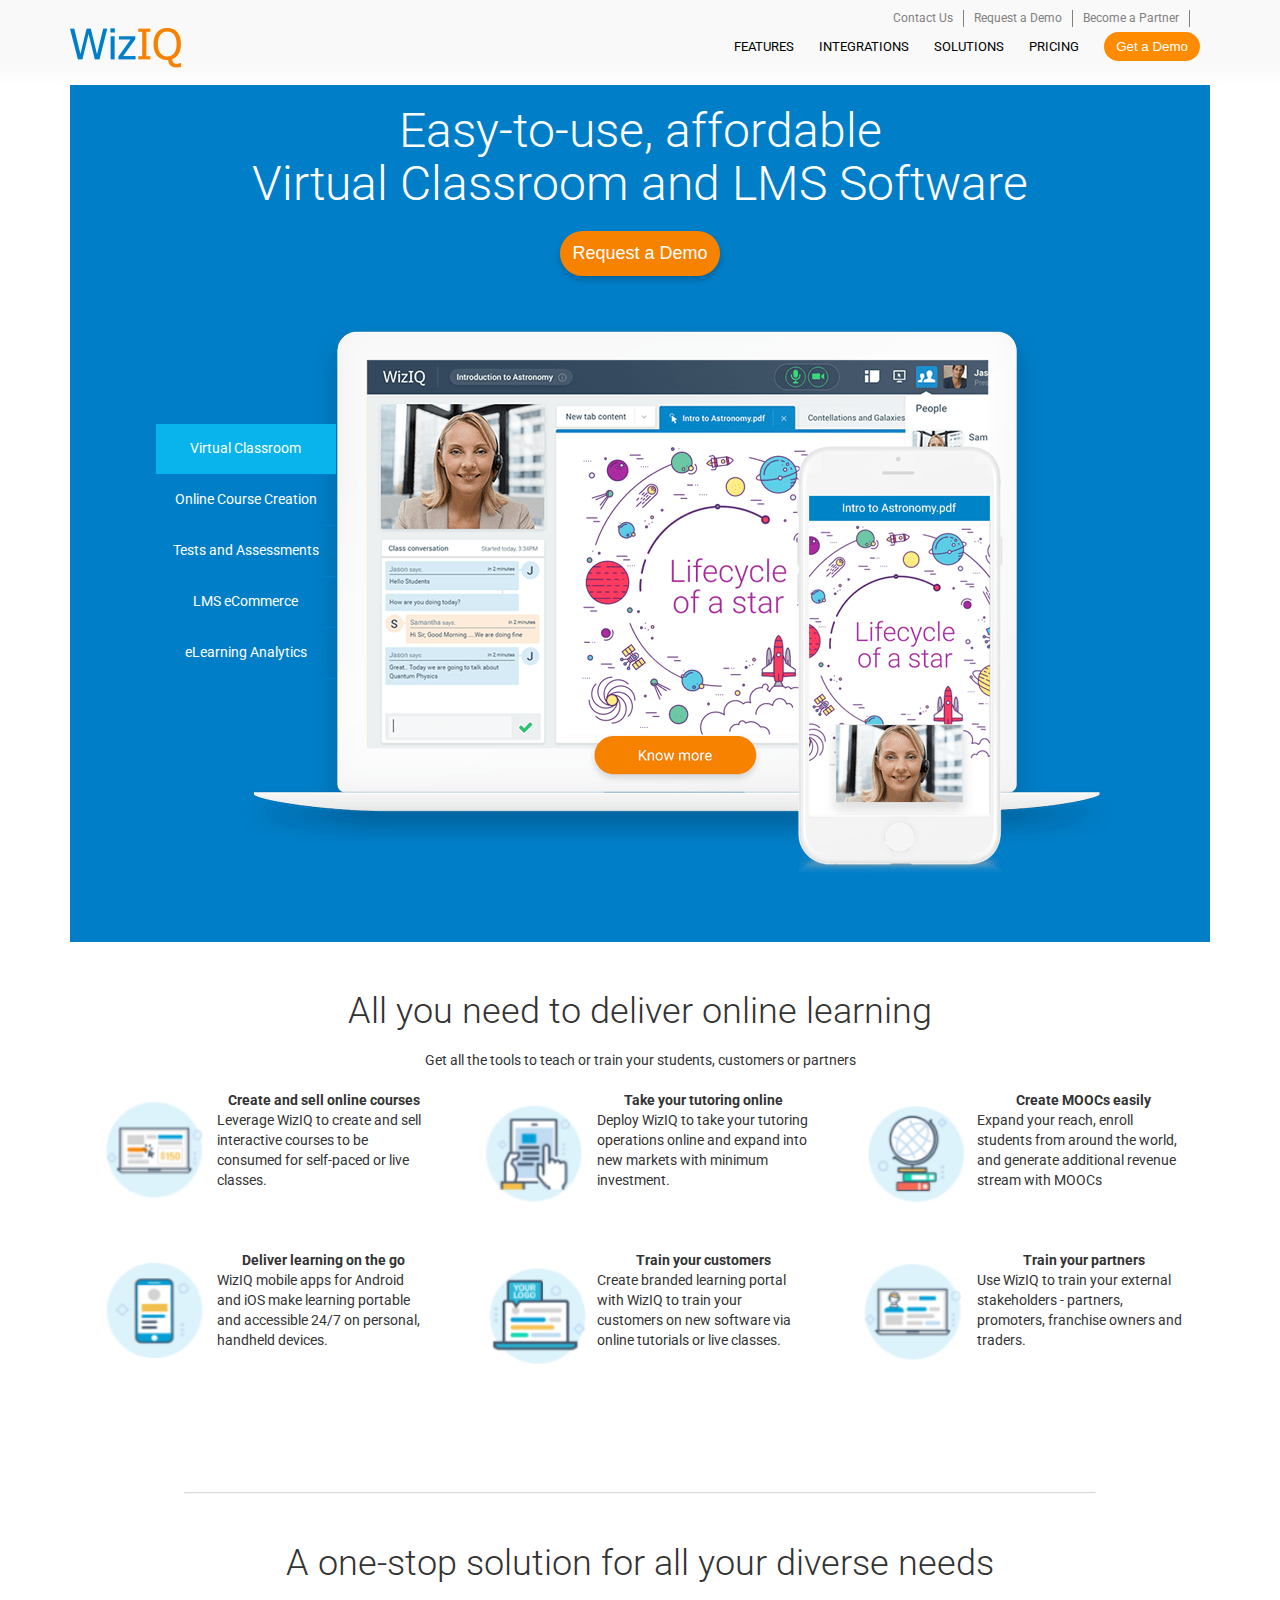
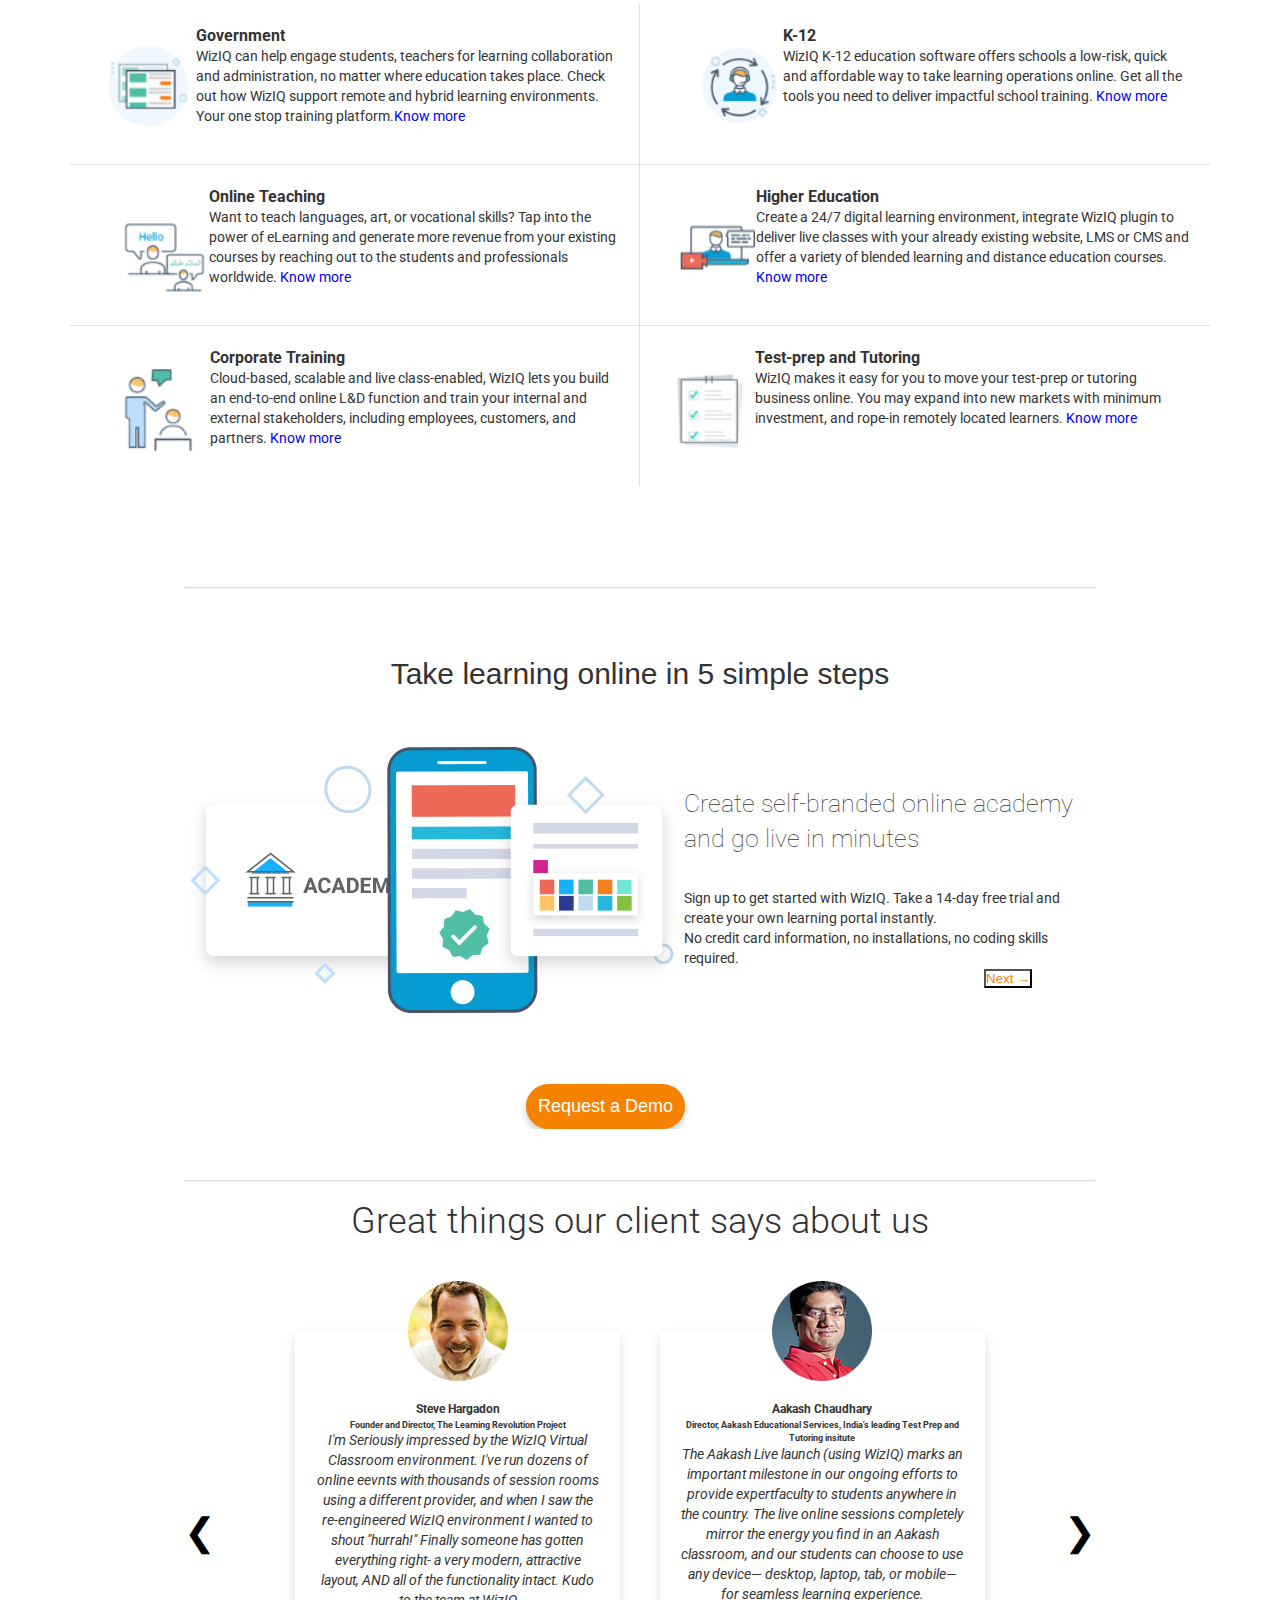
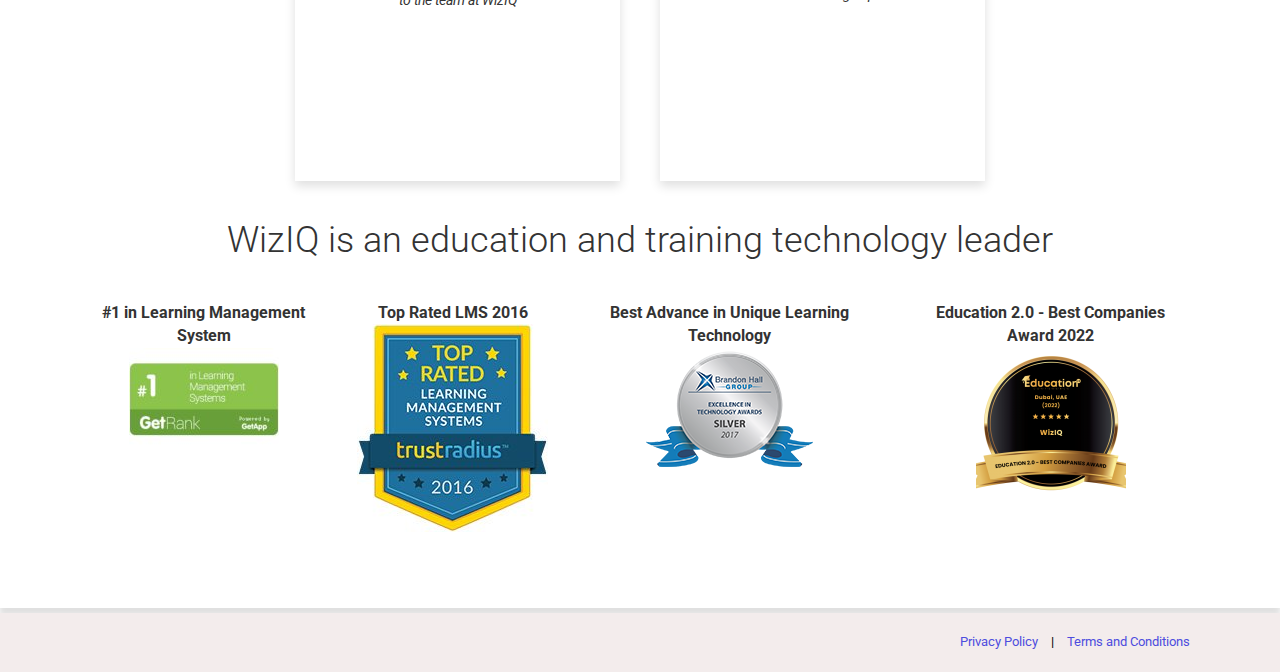
<file: index.html>
<!DOCTYPE html>
<html lang="en">
<head>
    <meta charset="UTF-8">
    <meta name="viewport" content="width=device-width, initial-scale=1.0">
    <title>Virtual Classroom and LMS Software | WizIQ</title>
    <link rel="shortcut icon" href="Images/Logo1.png" type="image/x-icon">
    <link rel="stylesheet" href="landingPage.css">
    <link rel="stylesheet" href="header.css">
    <link rel="stylesheet" href="footer.css">
    <link rel="stylesheet" href="main.css">
    <link rel="stylesheet" href="https://cdn.jsdelivr.net/npm/swiper@11/swiper-bundle.min.css" />
    <link rel="icon" type="images/x-icon" href="icon.jpg">
    <link href="https://fonts.googleapis.com/css2?family=Roboto:wght@400;500;700&display=swap" rel="stylesheet">
    <link rel="preconnect" href="https://fonts.googleapis.com">
    <link rel="preconnect" href="https://fonts.gstatic.com" crossorigin>
    <link href="https://fonts.googleapis.com/css2?family=Roboto:ital,wght@0,100;0,300;0,400;0,500;0,700;0,900;1,100;1,300;1,400;1,500;1,700;1,900&display=swap" rel="stylesheet">
    <link href="https://fonts.cdnfonts.com/css/helvetica-neue-55" rel="stylesheet">
                

</head>
<body>
    
      <!-- Header content -->
        <header>
            <a href="index.html"><img src="Images/Logo.png" alt="wiziq-logo" id="wiziq-logo"></a>
            <nav class="navbar">
            <div class="links">
            <ul class="links1">
                <li><a href="http://" target="_blank" rel="noopener noreferrer">Contact Us</a></li>
                <li><a href="http://" target="_blank" rel="noopener noreferrer">Request a Demo</a></li>
                <li><a href="http://" target="_blank" rel="noopener noreferrer">Become a Partner</a></li>
            </ul>
            <ul class="links2">
                <li class="dropdown"><a href="http://" target="_blank" rel="noopener noreferrer">FEATURES</a>
                <ul>
                    <li><a href="http://">Virtual Classroom</a></li>
                    <li><a href="http://">Online Course Creation</a></li>
                    <li><a href="http://">Tests and Assessments</a></li>
                    <li><a href="http://">Mobile Learning</a></li>
                    <li><a href="http://">eLearning Analytics</a></li>
                    <li><a href="http://">LMS eCommerce</a></li>
                </ul>  
                </li>
                <li class="dropdown"><a href="http://" target="_blank" rel="noopener noreferrer">INTEGRATIONS</a>
                <ul>
                    <li><a href="http://">Moodle Plugin</a></li>
                    <li><a href="http://">eFront Module</a></li>
                    <li><a href="http://">WordPress Plugin</a></li>
                    <li><a href="http://">Joomla Plugin</a></li>
                    <li><a href="http://">Drupal Module</a></li>
                    <li><a href="http://">Virtual Classroom API</a></li>
                </ul>
                </li>
                <li class="dropdownSLN"><a href="http://" target="_blank" rel="noopener noreferrer">SOLUTIONS</a>
                <ul class="UL"> <!--  style="display: grid; grid-template-columns: repeat(2, 1fr); gap: 20px;" -->
                    <li class="soln"><h5>VERTICALS</h5>
                    <ul>
                        <li><a href="http://">Government</a></li>
                        <li><a href="http://">K-12</a></li>
                        <li><a href="http://">Corporate</a></li>
                        <li><a href="http://">Higher-ed</a></li>
                        <li><a href="http://">Test Prep &#038; Tutoring</a></li>
                        <li><a href="http://">Vocational Training</a></li>
                    </ul>
                    </li>
                    <li class="soln"><h5>USE CASES</h5>
                    <ul>
                        <li><a href="http://">LMS Software</a></li>
                        <li><a href="http://">Employee Training</a></li>
                        <li><a href="http://">Online Onboarding</a></li>
                        <li><a href="http://">Customer Training</a></li>
                        <li><a href="http://">Partner Training</a></li>
                        <li><a href="http://">Online Tutoring</a></li>
                        <li><a href="http://">Distance Education</a></li>
                        <li><a href="http://">Online Teaching</a></li>
                        <li><a href="http://">Language Teaching</a></li>
                        <li><a href="http://">Webinar Hosting</a></li>
                    </ul>
                    </li> 
                </ul>
                </li>
                <li><a href="http://" target="_blank" rel="noopener noreferrer">PRICING</a></li>
                <li><a href="signUpPage.html"><button id="button">Get a Demo</button></a> </li>
            </ul>
            </div>
            </nav>
        </header>
        
        <div class="Body">
            <main>
                <div class="md1">
                    <h1>Easy-to-use, affordable <br> Virtual Classroom and LMS Software</h1>
                    <a href="signUpPage.html"><button id="buttons">Request a Demo</button></a>
                </div>
                <div class="md2">
                        <ul>
                            <li><a href="#div1" style="background-color: rgb(9, 180, 236);">Virtual Classroom</a></li>
                            <li><a href="#div1">Online Course Creation</a></li>
                            <li><a href="#div1">Tests and Assessments</a></li>
                            <li><a href="#div1">LMS eCommerce</a></li>
                            <li><a href="#div1">eLearning Analytics</a></li>
                        </ul>
                    <a href="http://" target="_blank" rel="noopener noreferrer"><img src="Images\Image.png" alt="" class="bpic"></a>
                </div>

            </main>
            <div id="div1">
                <div>
                    <div class="d1a">
                        <h2>All you need to deliver online learning</h2>
                        <p>Get all the tools to teach or train your students, customers or partners</p>
                    </div>
                    <div class="d1b">
                        <div><img src="Images/Create and sell.png" alt="" class="dimgs1"> 
                            <h4>Create and sell online courses</h4> 
                            <p>Leverage WizIQ to create and sell interactive courses to be consumed for self-paced or live classes.</p> 
                        </div>
                        <div><img src="Images/Take your.png" alt="" class="dimgs1"> 
                            <h4>Take your tutoring online</h4> 
                            <p>Deploy WizIQ to take your tutoring operations online and expand into new markets with minimum investment.</p> 
                        </div>
                        <div><img src="Images/Create moocs.png" alt="" class="dimgs1"> 
                            <h4>Create MOOCs easily</h4> 
                            <p>Expand your reach, enroll students from around the world, and generate additional revenue stream with MOOCs</p> 
                        </div>
                        <div><img src="Images/dELIVER LEA.png" alt="" class="dimgs1"> 
                            <h4>Deliver learning on the go</h4> 
                            <p>WizIQ mobile apps for Android and iOS make learning portable and accessible 24/7 on personal, handheld devices.</p> 
                        </div>
                        <div><img src="Images/Train customers.png" alt="" class="dimgs1"> 
                            <h4>Train your customers</h4> 
                            <p>Create branded learning portal with WizIQ to train your customers on new software via online tutorials or live classes.</p> 
                        </div>
                        <div><img src="Images/Train partners.png" alt="" class="dimgs1"> 
                            <h4>Train your partners</h4> 
                            <p>Use WizIQ to train your external stakeholders - partners, promoters, franchise owners and traders.</p> 
                        </div>
                    </div>
                </div>
            </div>
            <hr>
            <div id="div2">
                <div>
                    <div class="d2a">
                        <h2>A one-stop solution for all your diverse needs</h2>
                    </div>
                    <div class="d2b">
                        <div><img src="Images/Government.png" alt="" class="dimgs"> 
                            <h3>Government</h3> 
                            <p>WizIQ can help engage students, teachers for learning collaboration and administration, no matter where education takes place. Check out how WizIQ support remote and hybrid learning environments. Your one stop training platform.<a href="http://" target="_blank" rel="noopener noreferrer">Know more</a></p>
                        </div>
                        <div><img src="Images/k12.png" alt="" class="dimgs"> 
                            <h3>K-12</h3> 
                            <p>WizIQ K-12 education software offers schools a low-risk, quick and affordable way to take learning operations online. Get all the tools you need to deliver impactful school training. <a href="http://" target="_blank" rel="noopener noreferrer">Know more</a></p>
                        </div>
                        <div><img src="Images/Online teaching.png" alt="" class="dimgs"> 
                            <h3>Online Teaching</h3> 
                            <p>Want to teach languages, art, or vocational skills? Tap into the power of eLearning and generate more revenue from your existing courses by reaching out to the students and professionals worldwide. <a href="http://" target="_blank" rel="noopener noreferrer">Know more</a></p>
                        </div>
                        <div><img src="Images/Higher Education.png" alt="" class="dimgs"> 
                            <h3>Higher Education</h3> 
                            <p>Create a 24/7 digital learning environment, integrate WizIQ plugin to deliver live classes with your already existing website, LMS or CMS and offer a variety of blended learning and distance education courses. <a href="http://" target="_blank" rel="noopener noreferrer">Know more</a></p>
                        </div>
                        <div><img src="Images/Corporate Training.png" alt="" class="dimgs"> 
                            <h3>Corporate Training</h3> 
                            <p>Cloud-based, scalable and live class-enabled, WizIQ lets you build an end-to-end online L&D function and train your internal and external stakeholders, including employees, customers, and partners. <a href="http://" target="_blank" rel="noopener noreferrer">Know more</a></p>
                        </div>
                        <div><img src="Images/Test Prep and Ttoring.png" alt="" class="dimgs"> 
                            <h3>Test-prep and Tutoring</h3> 
                            <p>WizIQ makes it easy for you to move your test-prep or tutoring business online. You may expand into new markets with minimum investment, and rope-in remotely located learners. <a href="http://" target="_blank" rel="noopener noreferrer">Know more</a></p>
                        </div>
                    </div>
                </div>
            </div>
            <hr>

            
            <!--
            Take learning online
            --->

            <div class="swiper">


                <article class="thirdArticle step" id="step1">
                  <div>
                    <div id="thirdArticle-header">
                      <p>Take learning online in 5 simple steps</p>
                    </div>
                    <div class="thirdArticle-flex">
                      <div><img src="Images/10.png" alt=""></div>
                      <div id="thirdArticle-body">
                        <h3>Create self-branded online academy and go live in minutes</h3>
                        <p>Sign up to get started with WizIQ. Take a 14-day free trial and create your own learning portal
                          instantly. <br> No credit card information, no installations, no coding skills required.</p>
                        <button type="button" class="nextBtn">Next &rarr; </button>
                      </div>
                    </div>
                    <div class="thirdArticle-button">
                      <a href="signUpPage.html"><button id="buttons">Request a Demo</button></a>
                    </div>
                  </div>
                </article>
          
                <!-- 2 -->
                <article class="thirdArticle step" id="step2">
                  <div>
                    <div id="thirdArticle-header">
                      <p>Take learning online in 5 simple steps</p>
                    </div>
                    <div class="thirdArticle-flex">
                      <div><img src="Images/thirdarticle 2.jpg" alt=""></div>
                      <div id="thirdArticle-body">
                        <h3>Build an interactive course or Schedule a live class </h3>
                        <p>Create and schedule a live instructor-led class or a self-paced course in minutes. Benefit from the built-in template to structure the course.</p>
                        <button type="button" class="prevBtn"> &larr; Previous  </button>
                        <button type="button" class="nextBtn">Next &rarr; </button>
                      </div>
                    </div>
                    <div class="thirdArticle-button">
                      <a href="signUpPage.html"><button id="buttons">Request a Demo</button></a>
                    </div>
                  </div>
                </article>
                <!-- 3 -->
                <article class="thirdArticle step" id="step3">
                  <div>
                    <div id="thirdArticle-header">
                      <p>Take learning online in 5 simple steps</p>
                    </div>
                    <div class="thirdArticle-flex">
                      <div><img src="Images/thirdarticle 3.jpg" alt=""></div>
                      <div id="thirdArticle-body">
                        <h3>Create self-branded online academy and go live in minutes</h3>
                        <p>Sign up to get started with WizIQ. Take a 14-day free trial and create your own learning portal
                          instantly. <br> No credit card information, no installations, no coding skills required.</p>
                          <div swiper-button-flex>
                            <button type="button" class="prevBtn"> &larr; Previous</button>
                            <button type="button" class="nextBtn">Next &rarr; </button>
                          </div>
                      </div>
                    </div>
                    <div class="thirdArticle-button">
                      <a href="signUpPage.html"><button id="buttons">Request a Demo</button></a>
                    </div>
                  </div>
                </article>
                <!-- 4 -->
                <article class="thirdArticle step" id="step4">
                  <div>
                    <div id="thirdArticle-header">
                      <p>Take learning online in 5 simple steps</p>
                    </div>
                    <div class="thirdArticle-flex stepper">
                      <div><img src="Images/thirdarticle 4.jpg" alt="" width="500px"></div>
                      <div id="thirdArticle-body">
                        <h3>Create self-branded online academy and go live in minutes</h3>
                        <p>Sign up to get started with WizIQ. Take a 14-day free trial and create your own learning portal
                          instantly. <br> No credit card information, no installations, no coding skills required.</p>
                        <button type="button" class="prevBtn"> &larr; Previous</button>
                        <button type="button" class="nextBtn"> Next &rarr; </button>
                      </div>
                    </div>
                    <div class="thirdArticle-button">
                      <a href="signUpPage.html"><button id="buttons">Request a Demo</button></a>
                    </div>
                  </div>
                </article>
                <!-- 5 -->
                <article class="thirdArticle step" id="step5">
                  <div>
                    <div id="thirdArticle-header">
                      <p>Take learning online in 5 simple steps</p>
                    </div>
                    <div class="thirdArticle-flex">
                      <div><img src="Images/thirdarticle 5.jpg" alt=""></div>
                      <div id="thirdArticle-body">
                        <h3>Create self-branded online academy and go live in minutes</h3>
                        <p>Sign up to get started with WizIQ. Take a 14-day free trial and create your own learning portal
                          instantly. <br> No credit card information, no installations, no coding skills required.</p>
                        <button type="button" class="prevBtn"> &larr; Previous</button>
                      </div>
                    </div>
                    <div class="thirdArticle-button">
                      <a href="signUpPage.html"><button id="buttons">Request a Demo</button></a>
                    </div>
                  </div>
                </article>
          
            </div>
            

            <!--
            Take learning online
            --->


















            <!--   Slider-->
    <hr>

<div class="d3a">
    <h2 style="text-align: center;">Great things our client says about us</h2>
</div>
<div class="slider">

    <div class="slides">

        <button class='prev btns' onclick="prevSlide()" style="background-color:transparent; font-size:3vw;">&#10094</button>
        <fieldset class="slid">
            <legend style="margin: auto;">
                <div style=" border-radius: 50%; height: 100px; width: 100px; " >
                <img src="Images/steve-hargadon.png" alt="" style="width: inherit;">
            </div></legend>
            <h5 style="text-align: center;">Steve Hargadon</h5>
            <h6 style="text-align: center;">Founder and Director, The Learning Revolution Project</h6>
            <i style="text-align: center;">I'm Seriously impressed by the WizIQ Virtual Classroom environment. 
            I've run dozens of online eevnts with thousands of session rooms using a different provider, and when I saw the re-engineered WizIQ environment I wanted to shout "hurrah!" Finally someone has gotten everything right- a very modern, attractive layout, AND all of the functionality intact. Kudo to the team at WizIQ
        </i>
        </fieldset>
        
        <fieldset  class="slid">
            <legend style="margin: auto;">
                <div style=" border-radius: 50%; height: 100px; width: 100px; " >
                <img src="Images/aakash-chaudhary.png" alt="" style="width: inherit;">
            </div></legend>
            <h5 style="text-align: center;">Aakash Chaudhary</h5>
            <h6 style="text-align: center;">Director, Aakash Educational Services, India's leading Test
                Prep and Tutoring insitute</h6>
            <i style="text-align: center;">
                The Aakash Live launch (using WizIQ) marks an important
                milestone in our ongoing efforts to provide expertfaculty to
                students anywhere in the country. The live online sessions
                completely mirror the energy you find in an Aakash
                classroom, and our students can choose to use any device—
                desktop, laptop, tab, or mobile—for seamless learning
                experience.
        </i>
        </fieldset>
        <fieldset  class="slid">
            <legend style="margin: auto;">
                <div style=" border-radius: 50%; height: 100px; width: 100px; " >
                <img src="Images/justine-vlok-.png" alt="" style="width: inherit;">
            </div></legend>
            <h5 style="text-align: center;">Justine Vlok</h5>
            <h6 style="text-align: center;">Experience Director, E3 English</h6>
            <i style="text-align: center;">
                One of the most important aspects for selecting Wiz1Q was
                user experience for our teachers and students here at E3
                English, not only has WizIQ provided easy and effective user
                experience they have helped us connect our community in
                our live sessions seamlessly. From the API to the WizIQ LMS
                and classroom management, we have nothing but good
                feedback. WizIQ's excellent business management and team
                work has made creating live classrooms.</i>
        </fieldset>
        <fieldset  class="slid">
            <legend style="margin: auto;">
                <div style=" border-radius: 50%; height: 100px; width: 100px; " >
                <img src="Images/robrecht_belien-.png" alt="" style="width: inherit;">
            </div></legend>
            <h5 style="text-align: center;">Robrecht Belien</h5>
            <h6 style="text-align: center;">Elan Languages</h6>
            <i style="text-align: center;">
                The best thing about WizIQ is that there are no hassles of
                downloads involved. Everything is simple and easy. I would
                definitely recommend WizIQ to other teachers and students.</i>
        </fieldset>
        <fieldset  class="slid">
            <legend style="margin: auto;">
                <div style=" border-radius: 50%; height: 100px; width: 100px; " >

                <img src="Images/swati-majumdar.png" alt="" style="width: inherit;">
            </div></legend>
            <h5 style="text-align: center;">Swati Majumdar</h5>
            <h6 style="text-align: center;">Director, Symbiosis Centre for Distance Learning</h6>
            <i style="text-align: center;">
                The initiatives are an attempt towards bridging the distance'
                between the teachers and the taught. All that a student
                requires is a computer and an Internet connection to
                participate in the WizIQ virtual classroom and online chat
                sessions without any extra cost.</i>
        </fieldset>
        <fieldset  class="slid">
            <legend style="margin: auto;">
                <div style=" border-radius: 50%; height: 100px; width: 100px; " >
                <img src="Images/shailendra-singh.png" alt="" style="width: inherit;">
            </div></legend>
            <h5 style="text-align: center;">Shailendra Singh</h5>
            <h6 style="text-align: center;">Regional Training Manager, Lakmé India Private Limited, India</h6>
            <i style="text-align: center;">
                Lakmé has roped in 475 trainees for its training program
                using WizIQ learning delivery platform. WizIQ is a good
                learning platform and user friendly tool</i>
        </fieldset>
        <fieldset  class="slid">
            <legend style="margin: auto;">
                <div style=" border-radius: 50%; height: 100px; width: 100px; " >
                <img src="Images/dharmendra.png" alt="" style="width: inherit;">
            </div></legend>
            
            <h5 style="text-align: center;">Dharmendra</h5>
            <h6 style="text-align: center;">Max Skill First</h6>
            <i style="text-align: center;"> 
                WizIQ provides great support and your people are really
                awesome and always ready to help; I think support adds a
                big value in any operations.</i>
        </fieldset>
        <button class= 'next btns' onclick="nextSlide()" style="background-color:transparent; font-size:3vw;">&#10095</button>
    
    </div>

</div>

<!--   Slider-->
            <div id="div5">
                <div class="d5a">
                    <h2>WizIQ is an education and training technology leader</h2>
                </div>
                <div class="d5b">
                    <div>
                        <h3>#1 in Learning Management System</h3>
                        <img src="Images/getapp-logo-1.jpg" alt="">
                    </div>
                    <div>
                        <h3>Top Rated LMS 2016</h3>
                        <img src="Images/trust-radius-logo-1.jpg" alt="">
                    </div>
                    <div>
                        <h3>Best Advance in Unique Learning Technology</h3>
                        <img src="Images/Brandon hall.png" alt="">
                    </div>
                    <div>
                        <h3>Education 2.0 - Best Companies Award 2022</h3>
                        <img src="Images/Education.png" alt="">
                    </div>
                </div>
            </div>
        </div>










    <footer>
        <div class="footer-content">
          <a href="https://www.wiziq.com/privacy-policy/">Privacy Policy</a> | 
          <a href="https://www.wiziq.com/user-agreement/">Terms and Conditions</a>
        </div>
    </footer>

    <script src="https://cdn.jsdelivr.net/npm/swiper@11/swiper-bundle.min.js"></script>
    <script src="slider.js"></script>
    <script src="index.js"></script>
</body>
</html>
</file>
<file: landingPage.css>
* {
    margin: 0;
    padding: 0;
    box-sizing: border-box; /* Ensures padding and borders are included in the width and height */

}

body {
    /* font-family: 'Roboto', sans-serif; */
    /* font-family: "Helvetica Neue", Helvetica, Arial, sans-serif; */
    font-family: 'Roboto', "Helvetica Neue", Helvetica, Arial, sans-serif;    
    background-color: #f9f9f9;
    font-size: 14px;
    line-height: 1.42857;
    color: #333;
    
}

.Body{
padding-left: 70px;
padding-right: 70px;
box-shadow: 0 7px 6px rgba(0, 0, 0, 0.1); 
margin-bottom: 5px;
padding-bottom: 50px;
background-color: #fff;
/* padding-top: 100px; */

/* font-weight: 400; */
font-style: normal;


}

main{
    background-color: #007ec8;
    margin-left: auto;
    margin-right: auto;
    padding: 20px;
    color: white;
    font-family: "Helvetica Neue", Helvetica, Arial, sans-serif;    
    font-weight: 400;
    font-style: normal;
}


main .md1{
    text-align: center;
    /* justify-content: center; */
    margin-bottom: 25px;

}

main .md1 h1{
    font-weight: 300;
    font-size: 48px;
    line-height: 1.1;
    margin-bottom: 20px;
    font-family: "Roboto", sans-serif;
}

#buttons {
    color: white;
    background-color: #f78200;
    border: 2px solid #f78200;
    border-radius: 30px;
    padding: 10px 30px;
    /* margin-bottom: 20px; */
    font-family: 'Helvetica Neue', sans-serif !important;
    font-size: large;
    padding: 10px;
    box-shadow: 0px 4px 6px rgba(0, 0, 0, 0.2);
    display: inline-block;


    }

#buttons:hover {
    filter: brightness(0.8); 
}

main .md2{
    display: flex;
    padding: 20px;
    font-family: "Roboto", sans-serif;
    justify-content: center; /* Horizontally center both links and image */
    align-items: center; /* Vertically center both links and image */
    max-width: 1200px; /* Maximum width to keep content centered */
    margin: 0 auto; /* Center the container */
    position: relative; /* Position relative for z-index to work */
    
}

main .md2 ul{
    margin-bottom: 120px;
    display: flex;
    flex-direction: column;
    margin-right: -111px; /* Space between links and image */
    z-index: 10; /*to bring the links above the image */
    
}

main .md2 li a{
    /* width: 100%; */
    display: flex;
    flex-direction: column;
    justify-content: center;
    background-color: transparent;
    border-bottom: 0.1px solid #007ec8;
    text-decoration: none;
    color: white;
    padding: 15px;
    width: 180px;

}

main .md2 li{
    list-style-type: none;
}

main .md2 li a:hover{
    background-color: rgb(9, 180, 236);
}

main .md2 a{
    display: flex;
    justify-content: center; /* Horizontal centering */
    align-items: center; /* Vertical centering */
}
main .md2 a img {
    max-width: 1200px;
    /* height: auto; */
    width: 100%; /* Make the image responsive */
    height: auto;
    position: relative;
}


/*--------------------------------------------------------------------*/

hr{
    border-top: 0.1px solid grey;
}

/*-------------------------------------------------------------------*/

#div1 {
    padding: 50px 0px;
}

.d1a{
    text-align: center;
}

.d1a h2{
    font-family: 'Roboto', sans-serif !important;
    font-weight: 300;
    font-size: 36px;
    line-height: 1.1;
    margin-bottom: 20px;
}

.d1b h4{
    font-family: 'Roboto', sans-serif !important;
}

.d1b{
    display: grid;
    grid-template-columns: repeat(3, 1fr); 
}
.d1b div{
    text-align: left;
    padding: 20px;

}

/*----------------------------------------------------------------------------------*/

#div2 {
    padding: 50px 0px;
    /* border: 1px sold grey; */

}

.d2a{
    text-align: center;
}

.d2a h2{
    font-family: 'Roboto', sans-serif !important;
    font-weight: 300;
    font-size: 36px;
    line-height: 1.1;
    margin-bottom: 20px;
}

.d2b h4{
    font-family: 'Roboto', sans-serif !important;
}

.d2b{
    display: grid;
    grid-template-columns: repeat(2, 1fr); 
}
.d2b div{
    text-align: left;
    padding: 20px;

    border-right: 1px solid #e0e0e0;
    border-bottom: 1px solid #e0e0e0;
    padding: 20px;
}

  /* .d2b div {
    border-right: 1px solid #e0e0e0;
    border-bottom: 1px solid #e0e0e0;
    padding: 20px;
  } */
  
  /* Remove right border from last column */
  .d2b div:nth-child(even) {
    border-right: none;
  }
  
  /* Remove bottom border from last row */
  .d2b div:nth-last-child(-n+2) {
    border-bottom: none;
  }

  .d2b a {
    text-decoration: none;
  }

  /*-------------------------------------------------------------*/
#div3{
    text-align: center;
    margin-bottom: 20px;
}

.d3a h2{
    font-family: 'Roboto', sans-serif !important;
    font-weight: 300;
    font-size: 36px;
    line-height: 1.1;
    margin-bottom: 20px;
    margin-top: 20px;

}



.dimgs{
    float: left;
    height: 120px;
    overflow: hidden;
}


.dimgs1{
    float: left;
    height: 120px;
    overflow: hidden;
}












/*-----------------------------------------------------------------*/
#div5 div{
    /* padding: 50px 0px; */
    position: relative;
}

.d5a{
    text-align: center;
}

.d5a h2{
    font-family: 'Roboto', sans-serif !important;
    font-weight: 300;
    font-size: 36px;
    line-height: 1.1;
    margin-bottom: 20px;
    margin-top: 20px;

}

.d5b h3{
    font-family: 'Roboto', sans-serif !important;
}

.d5b{
    display: flex;
    width: 100%;
    text-align: center;
    /* background-color: #f78200; */
}

.d5b div{
    padding: 20px;
}

.d1b h4{
    margin: auto;
    text-align: center;
}

/* SLIDER STYLE */

.slider{
    position: relative;
    overflow: hidden;
    width: 80%;
    margin: auto;
    
}
.slides{
    display: flex;
    width: 80%;
    margin: auto;
    
} 

.slides fieldset{
    display: none;
    width: 45%;
}

fieldset.displaySlide{
    display: block;     
    height: 500px;
    margin: 20px;
    text-align: center;
    border: none;
    box-shadow: rgba(0, 0, 0, 0.129) 0px 5px 10px;
}

fieldset p{
    font-weight: 100;
}
.btns{
    position: absolute;
    top: 50%;
    transform: translateY(-50%);
    border: none;
    cursor: pointer;
    padding: 10px , 15px;
}

.prev{
    left: 0;
}
.next{
    right: 0;
}





@media (max-width:1024px) {
    
    
    
}
@media (max-width:760px) {
   .slides {
        width: 100%;
    }
    .md2 {
        flex-direction: column; /* Stack the links and image on smaller screens */
        text-align: center;
    }

    main .md2 ul {
        position: relative; /* On mobile, set the links to relative for normal flow */
        margin-right: 0; /* Reset margin on mobile */
        background-color: transparent; /* Remove background on mobile if needed */
    }

    main .md2 a img {
        margin-top: 20px;
    }

    .dimgs{
        float: none;
    
    }
    .dimgs1{
        float: none;
        display: block;
        margin: auto;
    }

    .d1b p{
        margin: auto;
        text-align: center;
    }



    .bpic{
        display: none;
    }
    
    #div5 div{
        flex-direction: column; 
        text-align: center;
    }

}

@media (max-width:500px) {
    fieldset.displaySlide{
        width: 80%;
    }

    .slider{
        width: 90%;
    }
    .d1b{
        grid-template-columns: repeat(1, 1fr); 
    }
    .d2b{
        grid-template-columns: repeat(1, 1fr); 
    }
    
    #div5 div{
        flex-direction: column; 
        text-align: center;
    }

}


/*-------------------------------------------*/

.slider .slides .slid{
    justify-content: center;
    text-align: center;
    padding: 20px           ;
}
</file>
<file: header.css>
body {
margin: 0;
padding: 0;
background-color: #f9f9f9;
/* background-color: #fff; */
font-family: 'Roboto', "Helvetica Neue", Helvetica, Arial, sans-serif;
}

header {
/* width: 100%; */
padding: 10px 70px;
display: flex;
justify-content: space-between; 
position: relative;
/* background-color: #fff; */
/* background-color: #f9f9f9; */
background: linear-gradient(to bottom, #f9f9f9 80%, #ffffff 100%);
/* align-items: baseline; */
}

/* header .links1 a:not(.a1)::before  {
content: '|'; 
color: grey;
padding-right: 10px;
} */ /* This will be the vertical line */

.links1 a:not(.a1) {
  border-right: 1px solid grey;
  padding-right: 10px;
}

/* header .links1 a:first-child::before {
content: none;  
} */  /* Removes the line before the first link */


#wiziq-logo{
  margin-top: 15px;
}


nav {
position:relative;
}


header .links1{
display: flex;
list-style-type: none;
gap: 10px;
justify-content: right;
padding-right: 20px;
}

header .links1 :hover{
color: blue;
}

header .links2{
display: flex;
list-style-type: none;
gap: 25px;
padding-right: 10px;
/* position: absolute; */
align-items: baseline;
/* font-family: Arial, Helvetica, sans-serif; */
font-family: 'Roboto', sans-serif !important;
color: black;
font-style: bold;
margin-top: 5px;
}

header .links a{
text-decoration: none;
color: black;
display: block;
}

header .links1 a{
color: gray;
font-size: smaller;
}

header .links2 a{
font-size: small;
}


.links .links2 .dropdown ul {
  display: none;  
  background-color: white;
  position: absolute; /* Takes the dropdown out of normal flow */
  list-style-type: none;
  margin-top: 10px;
  border-radius: 3px;
  z-index: 20;

}

.links .links2 .dropdownSLN .UL { /*for solutions*/
  display: none;  
  background-color: white;
  position: absolute; /* Takes the dropdown out of normal flow */
  list-style-type: none;
  justify-content: space-between; /* Ensures the columns stay apart */
  margin-right: 10px;
  margin-top: 10px;
  border-radius: 3px;
  z-index: 20;
}

.links .links2 .dropdownSLN .UL li{
  list-style-type: none;
}


.links .links2 .dropdown:hover ul{
/* padding: 10px 20px; */
padding: 20px 30px;
justify-content: center;
display: grid; 
grid-template-columns: repeat(2, 1fr); 
gap: 20px;
box-shadow: 0 -1px 20px rgba(0, 0, 0, 0.1); 

}

.links .links2 .dropdownSLN:hover .UL { /*for solutions*/
/* padding: 10px 20px; */
padding: 20px 30px;
justify-content: center;
display: grid; 
grid-template-columns: repeat(2, 1fr);  
gap: 20px;
box-shadow: 0 -1px 20px rgba(0, 0, 0, 0.1); 

}

/* .links .links2 .dropdownSLN:hover .UL li{ */
  /* padding: auto; */
  /* padding-left: auto; */
/* } */

/* .soln{
  width: 50%;
} */



#button {
color: white;
background-color: #FF8C00;
border: 2px solid #FF8C00;
border-radius: 30px;
padding: 5px 10px;
}
</file>
<file: footer.css>
footer {
    background-color: #f9f9f9; /* Light background color */
    text-align: right;
    padding: 20px;
    /* padding-right: 7%; */
    /* position: relative; */
    /* margin-bottom: 0; */
    /* width: 100%; */
    font-size: smaller;
    /* background-color: #fff; */
    background-color: #f9f9f9;
    /* box-shadow: 0 7px 6px rgba(0, 0, 0, 0.1);  */
    /* margin-bottom: 10px; */

    /* box-shadow: 0 -4px 6px rgba(0, 0, 0, 0.1);  */
    /* margin-top: 10px; */

  }
  
  footer a {
    color: #0066cc; /* Blue link color */
    text-decoration: none;
    margin: 0 10px; /* Space between links */
  }
  
  footer a:hover {
    color: orange;
  }

  .footer-content {
    /* padding: 10px; */
    display: block;
    /* display: flex; */
    /* flex-direction: row-reverse; */
  }
</file>
<file: main.css>
/* dominiks navbar */

:root{
  --orange: #f78200;
  --blue: #007ec8;
}



.flex img{
  margin-right: 30px;
}
/* .flex img{
  margin-right: 100px;
} */


.article{
  margin-top: 5vw;
}

.mainArticle{
  display:flex;
  justify-content: space-around;
  padding: 20px;
  width: 80%;
  margin: auto;
  margin-top: 3vw;
}

.mainArticle span{
  text-transform: capitalize;
  font-weight: bolder;
}

.firstArticle{
  display: flex;
  justify-content: space-between;
  width: 50%;
}


.firstArticle img{
  padding: 0px 20px;
}

.article-header{
  text-align: center;
}

.article-header h1{
  font-size: 35px;
  font-family: 'Lucida Sans', 'Lucida Sans Regular', 'Lucida Grande', 'Lucida Sans Unicode', Geneva, Verdana, sans-serif;
}

hr{
  width: 80%;
  margin: auto;
  opacity: 0.3;
  margin-top: 4vw;
}
.article-2{
  display: flex;
  flex-wrap: wrap;
}

.thirdArticle{
  margin-top: 5vw;
}

.thirdArticle-flex{
  display: flex;
  justify-content: space-around;
  width: 80%;
  margin: auto;
  margin-top: 3vw;
}

#thirdArticle-header{
  text-align: center;
  font-family: 'Lucida Sans', 'Lucida Sans Regular', 'Lucida Grande', 'Lucida Sans Unicode', Geneva, Verdana, sans-serif;
  font-size: 30px;
}

#thirdArticle-body{
 margin-top: 4vw;
}
#thirdArticle-body p{
 margin-top: 2.5vw;
}
#thirdArticle-body h3{
 font-size: 25px;
 font-weight: lighter;
}


#thirdArticle-body a{
 font-size: 20px;
 margin-left: 40vw;
 padding-top: 30px;
 font-weight: lighter;
 text-decoration: none;
 color: #F78200;
}


.thirdArticle-button{
  width: 20%;
  margin: auto;
  margin-top: 4vw;
}

.step{
  display: none;
}

.step.active {
  display: block;
}



.lastArticle{
  display: flex;
  justify-content: space-around;
  width: 80%;
  margin: auto;
}

.lastArticle-header{
  text-align: center;
  font-family: 'Lucida Sans', 'Lucida Sans Regular', 'Lucida Grande', 'Lucida Sans Unicode', Geneva, Verdana, sans-serif;
  font-size: 30px;
  margin-bottom: 60px;
}

.lastArticle img{
  margin-left: 40px;
}

.lastArticle p{
  text-align: center;
}

.a-body{
  position: -webkit-sticky;
  position: sticky;
  /* bottom: 5px; */
  right: 90px;
  align-items: center;
  margin-left:94%;
  margin-bottom: -4%;
}
/* Chongs CSS  */

/* New! Keyboard shortcuts … Drive keyboard shortcuts have been updated to give you first-letters navigation  */

:root {
    --second-color: hsl(193, 11%, 69%);  
    --h2-font-size: 1.25rem;
    --normal-font-size: 1rem;
  }
.single-content img{
    width: 100px;
    height: 100px;
    padding-right: 10px;
    border-radius: 50%;
}
.heading-1{
    text-align: center;
    font-family: 'Lucida Sans', 'Lucida Sans Regular', 'Lucida Grande', 'Lucida Sans Unicode', Geneva, Verdana, sans-serif;
    margin-top: 2vw;
    font-size: 33px;

}
.section{
    display: flex;
    flex-wrap: wrap;
    margin: auto;
    width: 80%;
    margin-top: 2vh;
}

.flexThis-bs{
  display: flex;
  justify-content: space-around;
}

.firstFlex{
  display: block; 
}

.section-contents{
    padding: 40px 80px;
}

.section-contents b{
  margin-top: 2vw;
  font-size: 20px;
}
.section-contents p{
  margin-top: 2vw;
}
 
.left-section{
    border: solid #d0d3d4;
    border-width: 0px 1px 1px 0px;
}
.right-section{
    border: solid #d0d3d4;
    border-width: 0px 0px 1px 0px;
}

.single-content{
    display: flex;
    align-items: center;
}

/* SLider */

.container12 {
    display: flex;
    justify-content: center;
    align-items: center;
    height: 300px;
    width: 1020px;
    margin-left: 20%;
    margin-top: 10%;
    margin-bottom: 8%;
  }
  .card__article img{
    width: 120px;
    height: 120px;
    border-radius: 50%;
    margin-bottom: -58px;
    margin-left: 37%;
}

.card__title{
  margin-top: 30px;
}
.card__name{
  margin-top: 30px;
}
  .card__container {
    padding-block: 5rem;
  }
  
  .card__content {
    margin-inline: 1.75rem;
    border-radius: 1.25rem;
    padding: 1%;
    overflow: hidden;
  }
  
  .card__article {
    width: 800px; /*Remove after adding swiper js */
    border-radius: 1.25rem;
    /* overflow: hidden; */
    height: 800px;
  }
  .card__name {
    font-size: var(--h2-font-size);
    margin-bottom: -10px;
  }
  .card__data {
    background-color: white;
    padding: 3rem 2rem 6rem 2rem;
    text-align: center;
    /* border: solid 2px #d0d3d4; */
    box-shadow: 2px 2px 6px 4px #d0d3d4;
  }
  .card__description {
    font-weight: 500;
    margin-bottom: 1.75rem;
    font-size: 15px;
    font-style: italic;
    margin-top: 30px;
  }
  .swiper-button-prev:after,
.swiper-button-next:after {
  content: "";
  color: #ff0000;
}

.swiper-button-prev,
.swiper-button-next {
  width: initial;
  height: initial;
  font-size: 3rem;
}

.swiper-button-prev {
  left: 0;
}

.swiper-button-next {
  right: 0;
}

/* For medium devices  */
@media screen and (max-width: 768px) {

  body {
    font-family: Arial, sans-serif;
    font-size: 16px;
    line-height: 1.5;
    color: #333;
    background-color: #fff;
    /* width: 300px; */
  }
    .card__content {
      margin-inline: 3rem;
    }
  
    .swiper-button-next,
    .swiper-button-prev {
      display: block;
    }

    .container, .main, .swiper, .slider{
      display: none;
    }

    .article-header h1{
      font-size: inherit;
    }
    .article-header p{
      font-size: 12px;
      width: 100%;
      margin: auto;
    }

    .firstArticle{
      display: block;
      width: 80%;
    }

    .firstArticle p{
      text-align: center;
    }
    .mainArticle{
      display: block;
      width: 80%;
    }

    .firstArticle img{
      width: 160px;
      height: 120px;
      margin-left: 8vw ;
    }


    .flexThis-bs{
      display: block;
      justify-content: space-between;
      width: 100%;
    }

    .section-contents b{
      font-size: 15px;
    }

    .section-contents p{
      font-size: 10px;
    }

    .section-contents img{
      max-width: 70px;
      height: 70px;
    }


   .thirdArticle-flex{
    display: block;
    align-items: center;
    text-align: center;
   }

    .thirdArticle-flex img{
      width: 200px;
      height: 160px;
    }
    
    
.lastArticle{
  display: grid;
  justify-content: space-around;
  width: 80%;
  margin: auto;

}

.lastArticle img{
  width: 100px;
}

.lastArticle p{
  text-align: center;
  font-size: 15px;
}

.lastArticle-header{
  font-size: 20px;
  width: 768px;
}

  }
  
  /* For large devices */
   @media screen and (min-width: 1120px) {
    .card__container {
      max-width: 1120px;
    }
  
    .swiper-button-prev {
      left: -1rem;
    }
    .swiper-button-next {
      right: -1rem;
    }
  } 

  #scrollToTop{
    background: none;
  color: #F78200; 
  }


.prevBtn{
  background: none;
  color: #F78200;
  transition-delay: 3s;
}
.nextBtn{
  background: none;
  color: #F78200;
  transition-delay: 3s;
  margin-left: 300px;
}

.stepper button{
  margin-left: 800px;
}

.swiper-button-flex{
  display: block;
  justify-content: space-around;
  width: 100%;
}




footer{
  color: black;
  background-color: rgb(243, 236, 236);
  padding: 20px 80px 20px 20px;
  text-align: right;
  font-size: small;
  width: 100%;
}

footer a{
  text-decoration: none;
  color: rgb(77, 77, 222);
}

footer a:hover{
  color: red;
}

footer img{
  color: orange;
}
</file>
